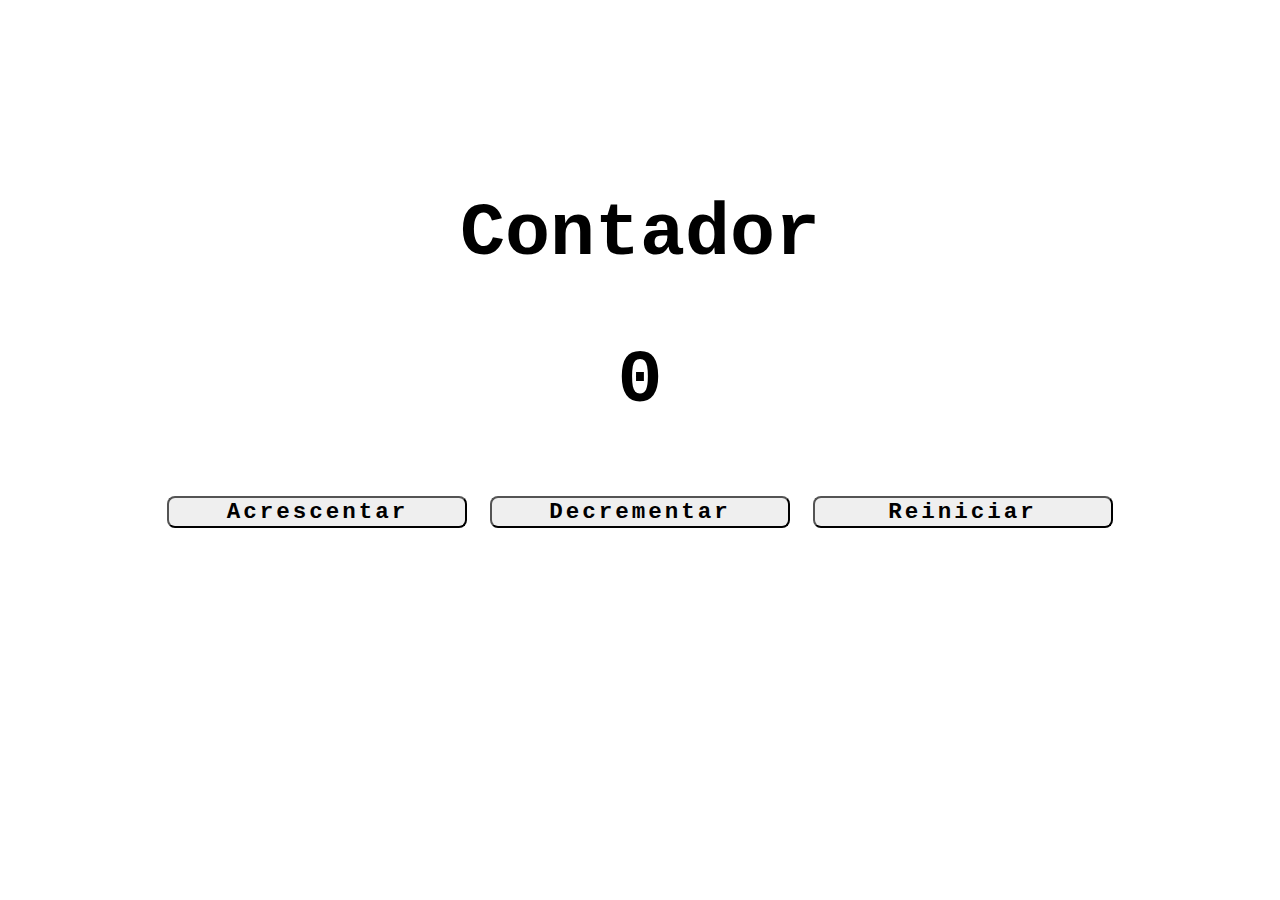
<file: Desafios/Contador/index.html>
<!--<!DOCTYPE html>
<html lang="en">
<head>
    <meta charset="UTF-8">
    <meta http-equiv="X-UA-Compatible" content="IE=edge">
    <meta name="viewport" content="width=device-width, initial-scale=1.0">
    <title>Document</title>
    <link rel="stylesheet" href="template.css">
</head>
<body>
    <div class="center">
        <h1>Contador</h1>
        <h2 id="contador">0</h2>
        <div class="line">
            <button onclick="increase()">Acrescentar</button>
            <button onclick="decrease()">Decrementar</button>
            <button onclick="resetCount()">Reiniciar</button>
        </div>
    </div>
    <script src="desafioContador.js"></script>
</body>
</html>
<!-- -->

<!DOCTYPE html>
<html lang="en">
<head>
    <meta charset="UTF-8">
    <meta http-equiv="X-UA-Compatible" content="IE=edge">
    <meta name="viewport" content="width=device-width, initial-scale=1.0">
    <title>Document</title>
    <link rel="stylesheet" href="template.css">
</head>
<body>
    <div class="center">
        <h1>Contador</h1>
        <h2 id="contador">0</h2>
        <div class="line">
            <button class="btn increase">Acrescentar</button>
            <button class="btn decrease">Decrementar</button>
            <button class="btn reset"">Reiniciar</button>
        </div>
    </div>
    <script src="desafioContador.js"></script>
</body>
</html>
</file>
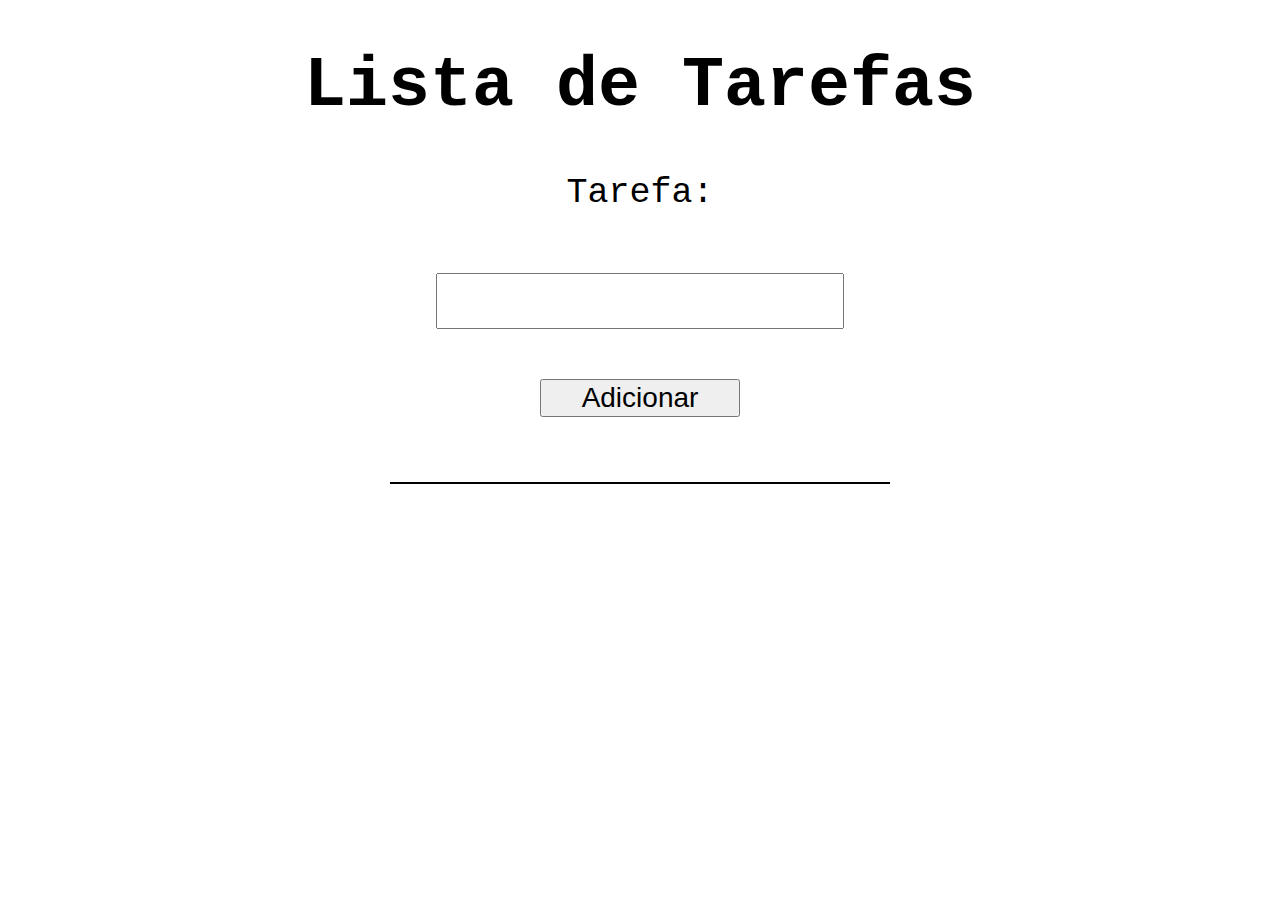
<file: Desafios/Lista de Fazeres/index.html>
<!DOCTYPE html>
<html lang="en">
<head>
    <meta charset="UTF-8">
    <meta http-equiv="X-UA-Compatible" content="IE=edge">
    <meta name="viewport" content="width=device-width, initial-scale=1.0">
    <link rel="stylesheet" href="template.css">
    <title>Document</title>
</head>
<body>
    <div class="center">
        <h1>Lista de Tarefas</h1>
        <label for="task">
            <legend>Tarefa: </legend> <br>
            <input type="text" id="task" class="task space"><br>
            <button class="btn" onclick="addTask()">Adicionar</button>
        </label>
    </div>
    <table class="tasks lista line">
        
    </table/>
    <script src="desafioLista.js"></script>
</body>
</html>
</file>
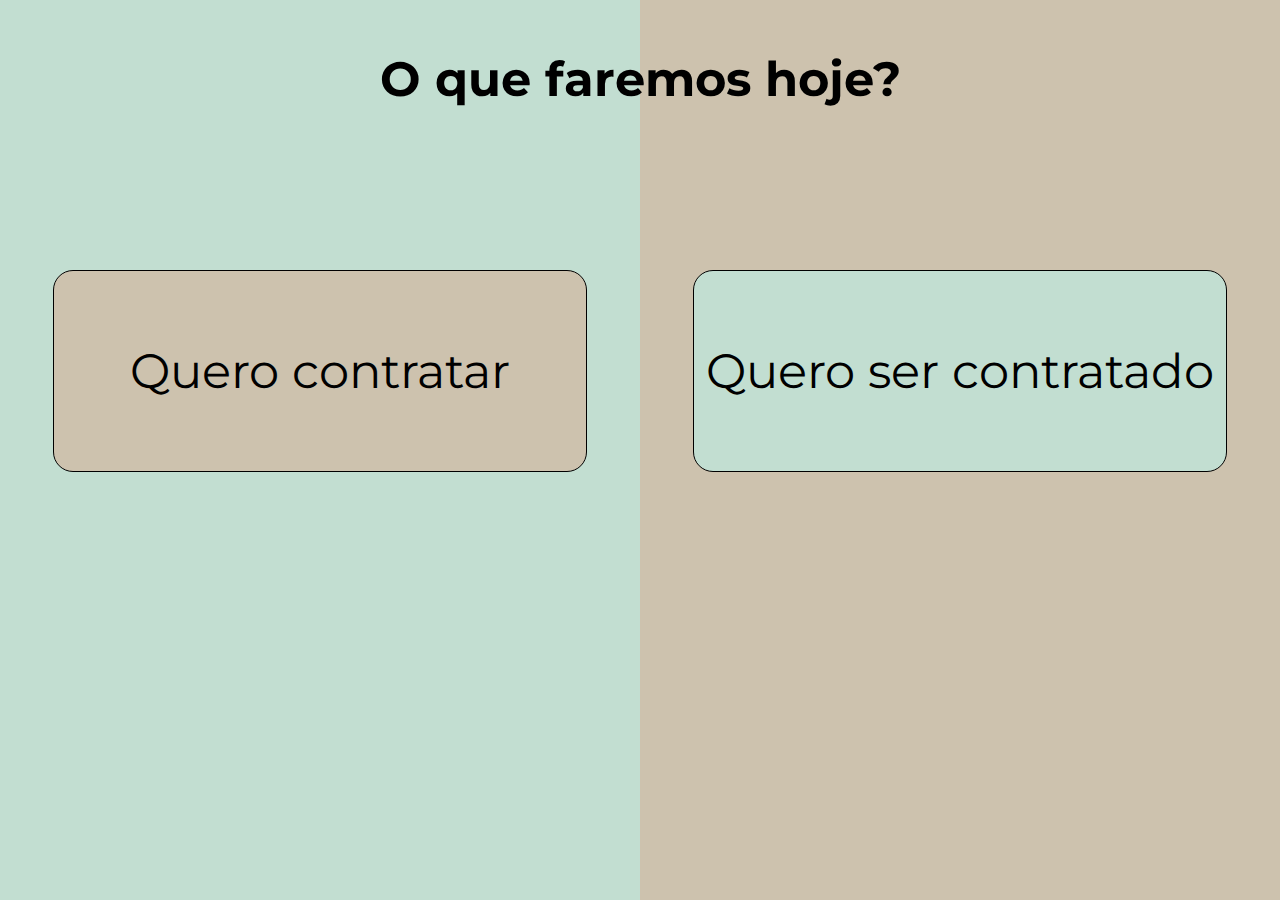
<file: Outros/Site/index.html>
<!DOCTYPE html>
<html lang="en">
<head>
    <meta charset="UTF-8">
    <meta http-equiv="X-UA-Compatible" content="IE=edge">
    <meta name="viewport" content="width=device-width, initial-scale=1.0,shrink-to-fit=no">
    <link rel="preconnect" href="https://fonts.googleapis.com">
    <link rel="preconnect" href="https://fonts.gstatic.com" crossorigin>
    <link href="https://fonts.googleapis.com/css2?family=Montserrat:wght@200&display=swap" rel="stylesheet">
    <link rel="stylesheet" href="assets/css/template.css">
    
    <title>Document</title>
</head>
<body>
    <div class="safearea"></div>
    <div class="container">
        <h4 class="msg">O que faremos hoje?</h4>
        <div class="hire">
                <a href="enterprise.html"><div class="btn1 container">
                    Quero contratar
                </div></a>
                <div class="grid fog">
                    <div class="resizea">
                        <h4 class="fog">Ajax Limpeza</h4>
                        <img class="small" src="assets/img/Ajax Limp PNG.png" alt="">
                        <h4 class="fog"">(19) 1234-4321</h4>
                    </div>
                    <div class="resizeb">
                        <h4 class="fog">Ajax Sistemas</h4>
                        <img class="small" src="assets/img/Ajax Sist PNG.png" alt="">
                        <h4 class="fog"">(19) 1234-4321</h4>
                    </div>
                    <div class="resizec">
                        <h4 class="fog">Arbeit Consultoria</h4>
                        <img class="smalla" src="assets/img/Arbeit Consult PNG.png" alt="">
                        <h4 class="fog"">(19) 1234-4321</h4>
                    </div>
                    <div class="resized">
                        <h4 class="fog">Arbeit Recursos Humanos</h4>
                        <img class="smalla" src="assets/img/Arbeit RH PNG.png" alt="">
                        <h4 class="fog"">(19) 1234-4321</h4>
                    </div>
                </div>
        </div>
        <div class="beHired">
                <div class="btn2 behired container">
                    Quero ser contratado
                </div>
                <div class="grid2 fog">
                    <div class="resizee">
                        <h4 class="fog">Ajax Limpeza</h4>
                        <img class="small" src="assets/img/Ajax Limp PNG.png" alt="">
                        <h4 class="fog"">(19) 1234-4321</h4>
                    </div>
                    <div class="resizef">
                        <h4 class="fog">Ajax Sistemas</h4>
                        <img class="small" src="assets/img/Ajax Sist PNG.png" alt="">
                        <h4 class="fog">(19) 1234-4321</h4>
                    </div>
                    <div class="resizeg">
                        <h4 class="fog">Arbeit Consultoria</h4>
                        <img class="smalla" src="assets/img/Arbeit Consult PNG.png" alt="">
                        <h4 class="fog">(19) 1234-4321</h4>
                    </div>
                    <div class="resizeh">
                        <h4 class="fog">Arbeit Recursos Humanos</h4>
                        <img class="smalla" src="assets/img/Arbeit RH PNG.png" alt="">
                        <h4 class="fog">(19) 1234-4321</h4>
                    </div>
                </div>
        </div>
    </div>
    <script src="assets/js/script.js"></script>
</body>
</html>
</file>
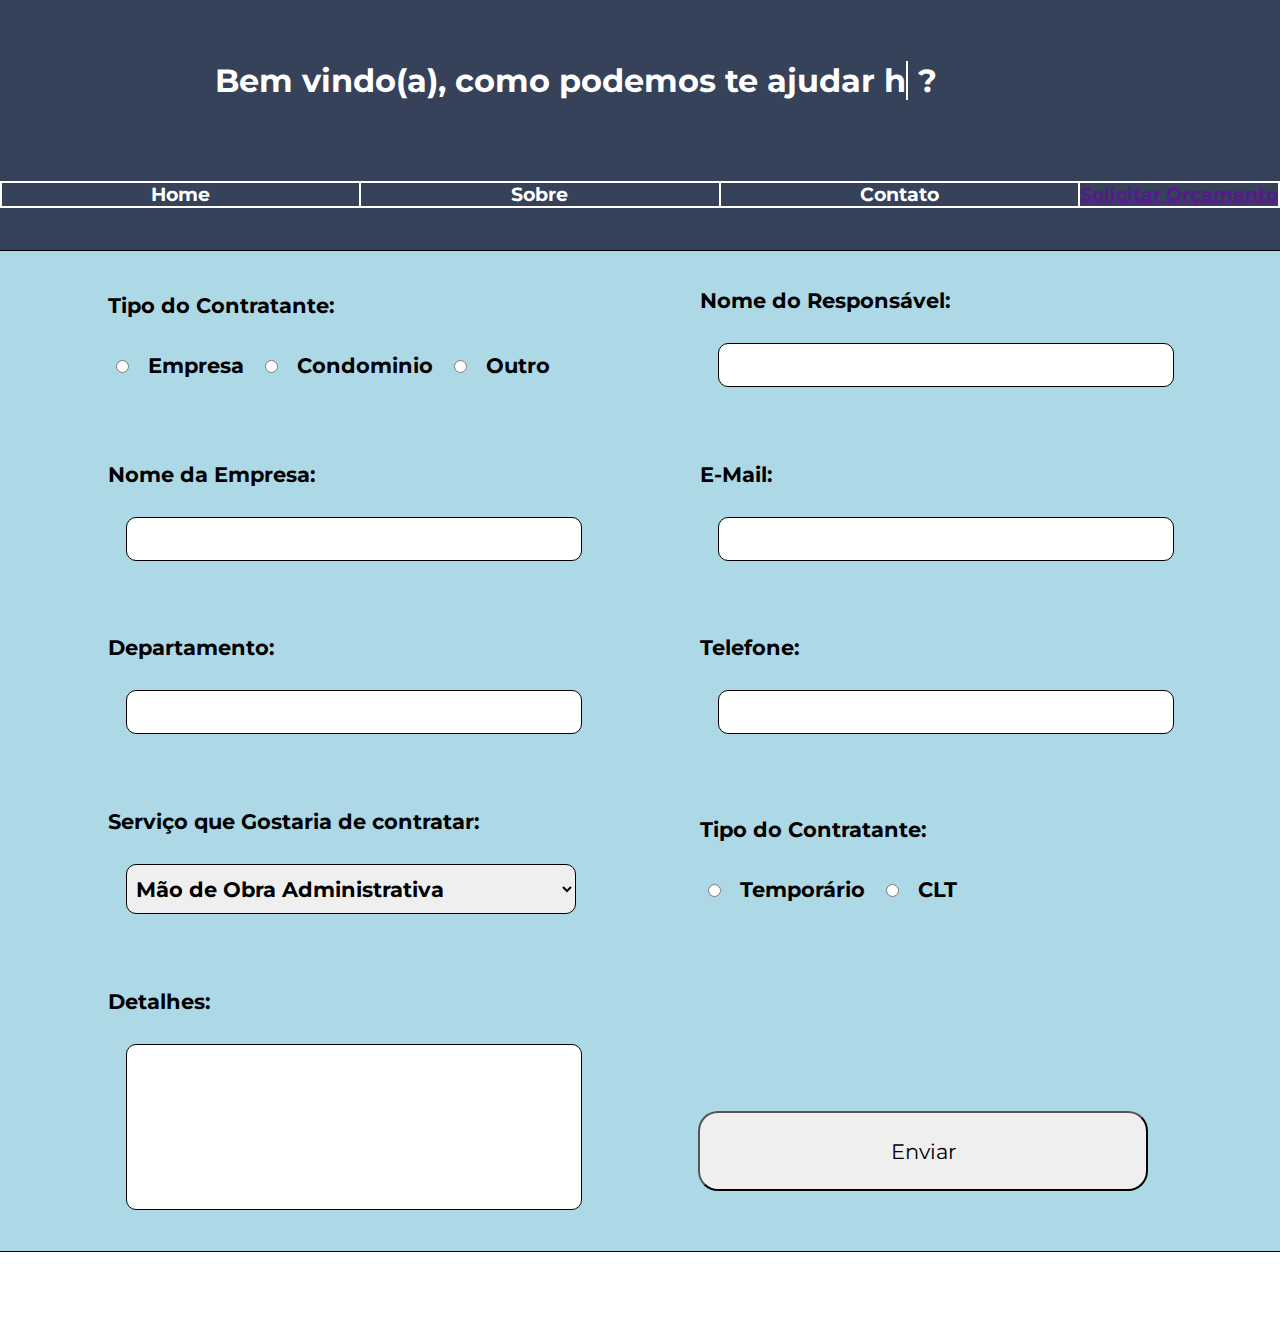
<file: Outros/Site/enterprise.html>
<!DOCTYPE html>
<html lang="en">
<head>
    <meta charset="UTF-8">
    <meta http-equiv="X-UA-Compatible" content="IE=edge">
    <meta name="viewport" content="width=device-width, initial-scale=1.0">
    <title>Document</title>
    <link rel="preconnect" href="https://fonts.googleapis.com">
    <link rel="preconnect" href="https://fonts.gstatic.com" crossorigin>
    <link href="https://fonts.googleapis.com/css2?family=Montserrat:wght@200&display=swap" rel="stylesheet">
    <link rel="stylesheet" href="assets/css/templateEnterprise.css">
</head>
<body>
    <div class="area-holder">
        <header class="center">
            <h1>
                Bem vindo(a), como podemos te ajudar <span class="morfo"></span><span class="digit"></span>?
            </h1>
        </header>
        <h3>
            <ul class="menu">
                <li onclick="window.location.assign('http://127.0.0.1:5500/Outros/Site/index.html')">Home</li>
                <li>Sobre</li>
                <li>Contato</li>
                <a href=""><li>Solicitar Orçamento</li></a>
            </ul>
        </h3>
    </div>
    <form action="">
    <div class="container">
        <label for="type">
            <legend>Tipo do Contratante: </legend>
            <div class="select-field">
                <input type="radio" onclick="changeType(this)" id="empresa" name="type" value="da Empresa" required>
                <label for="empresa" class="point">Empresa</label>
                <input type="radio" onclick="changeType(this)" id="condominio" name="type" value="do Condominio" required>
                <label for="condominio" class="point">Condominio</label>
                <input type="radio" onclick="changeType(this)" id="outro" name="type" value="do Comercio" required>
                <label for="outro" class="point">Outro</label>
            </div>
        </label><br><br>
        <label for="name">
            <legend>Nome do Responsável: </legend>
            <input class="text-field" type="text" id="name" required>
        </label><br><br>
        <label for="cname">
            <legend>Nome <span class="type">da Empresa</span>: </legend>
            <input class="text-field" type="text" id="cname" required>
        </label><br><br>
        <label for="email">
            <legend>E-Mail:</legend>
            <input class="text-field" type="email" id="email" required>
        </label><br><br>
        <label for="dept">
            <legend>Departamento:</legend>
            <input class="text-field" type="text" id="dept" required>
        </label><br><br>
        <label for="tel">
            <legend>Telefone:</legend>
            <input class="text-field" type="tel" id="tel" required>
        </label><br><br>
        <label for="srv">
            <legend>Serviço que Gostaria de contratar:</legend>
            <select name="srv" id="srv" class="point" required>
                <option value="Mão de Obra Administrativa">Mão de Obra Administrativa</option>
                <option value="Mão de Obra Operacional / Industrial">Mão de Obra Operacional / Industrial</option>
                <option value="Limpeza / Conservação">Limpeza / Conservação</option>
                <option value="Zelador / Jardinagem">Zelador / Jardinagem</option>
                <option value="Recepção / Telefonia">Recepção / Telefonia</option>
                <option value="Copa / Cozinha">Copa / Cozinha</option>
                <option value="Portaria / Controle de Acesso">Portaria / Controle de Acesso</option>
                <option value="Segurança / Vigilância Patrimonial">Segurança / Vigilância Patrimonial</option>
                <option value="Segurança do Trabalho / Bombeiro Civil">Segurança do Trabalho / Bombeiro Civil</option>
                <option value="Motorista">Motorista</option>
                <option value="Outros">Outros</option>
            </select>
        </label><br><br>
        <label for="job">
            <legend>Tipo do Contratante: </legend>
            <div class="select-field">
                <input type="radio" id="temp" name="job" value="Temporário" required>
                <label for="temp" class="point">Temporário</label>
                <input type="radio" id="clt" name="job" value="CLT" required>
                <label for="clt" class="point">CLT</label>
            </div>
        </label><br><br>
        <label for="details">
            <legend>Detalhes:</legend>
            <textarea class="info-field" name="details" id="details"></textarea>
        </label><br><br>
        <label for="send">
            <input class="send-field btn" type="submit" value="Enviar">
        </label>
    </div>
    </form>
    <script src="assets/js/scriptEnterprise.js"></script>
</body>
</html>
</file>
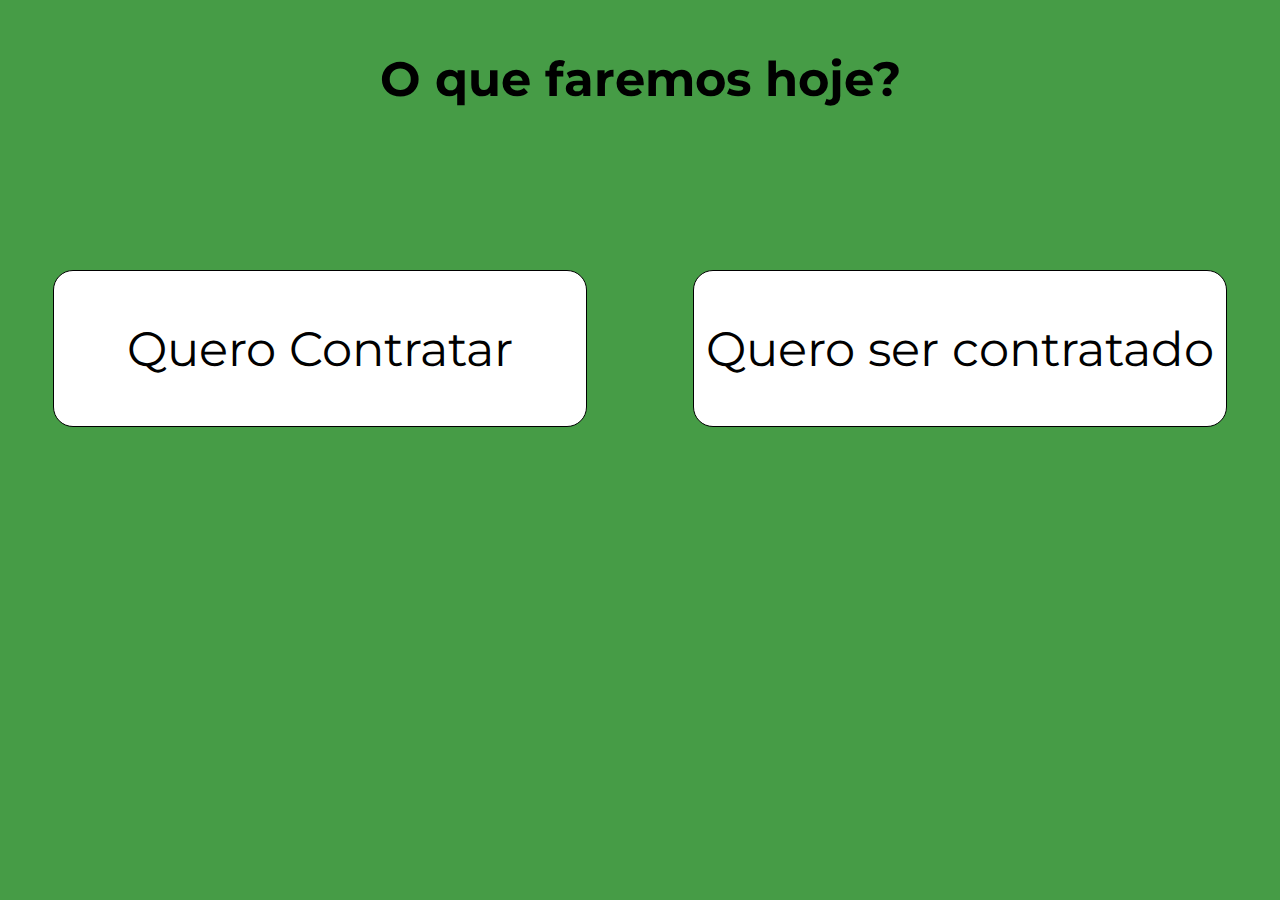
<file: Outros/Site/lab.html>
<!DOCTYPE html>
<html lang="en">
<head>
    <meta charset="UTF-8">
    <meta http-equiv="X-UA-Compatible" content="IE=edge">
    <meta name="viewport" content="width=device-width, initial-scale=1.0,shrink-to-fit=no">
    <link rel="preconnect" href="https://fonts.googleapis.com">
    <link rel="preconnect" href="https://fonts.gstatic.com" crossorigin>
    <link href="https://fonts.googleapis.com/css2?family=Montserrat:wght@200&display=swap" rel="stylesheet">
    <link rel="stylesheet" href="assets/css/lab.css">
    
    <title>Document</title>
</head>
<body>
    <div class="safearea"></div>
    <div class="container">
        <h4 class="msg">O que faremos hoje?</h4>
        <div class="fake1">
            <div class="hire"> 
                <div class="btnhire">
                    Quero Contratar
                </div>
                <div class="grid fog">
                    <div class="resizea">
                        <h4 class="fog">Ajax Limpeza</h4>
                        <img class="small" src="assets/img/Ajax Limp PNG.png" alt="">
                        <h4 class="fog"">(19) 1234-4321</h4>
                    </div>
                    <div class="resizeb">
                        <h4 class="fog">Ajax Sistemas</h4>
                        <img class="small" src="assets/img/Ajax Sist PNG.png" alt="">
                        <h4 class="fog"">(19) 1234-4321</h4>
                    </div>
                    <div class="resizec">
                        <h4 class="fog">Arbeit Consultoria</h4>
                        <img class="smalla" src="assets/img/Arbeit Consult PNG.png" alt="">
                        <h4 class="fog"">(19) 1234-4321</h4>
                    </div>
                    <div class="resized">
                        <h4 class="fog">Arbeit Recursos Humanos</h4>
                        <img class="smalla" src="assets/img/Arbeit RH PNG.png" alt="">
                        <h4 class="fog"">(19) 1234-4321</h4>
                    </div>
                </div>
            </div>
        </div>
        <div class="fake2">
            <div class="beHired">
                <div class="btnbeHired">
                    Quero ser contratado
                </div>
                <div class="grid2 fog">
                    <div class="resizee">
                        <h4 class="fog">Ajax Limpeza</h4>
                        <img class="small" src="assets/img/Ajax Limp PNG.png" alt="">
                        <h4 class="fog"">(19) 1234-4321</h4>
                    </div>
                    <div class="resizef">
                        <h4 class="fog">Ajax Sistemas</h4>
                        <img class="small" src="assets/img/Ajax Sist PNG.png" alt="">
                        <h4 class="fog">(19) 1234-4321</h4>
                    </div>
                    <div class="resizeg">
                        <h4 class="fog">Arbeit Consultoria</h4>
                        <img class="smalla" src="assets/img/Arbeit Consult PNG.png" alt="">
                        <h4 class="fog">(19) 1234-4321</h4>
                    </div>
                    <div class="resizeh">
                        <h4 class="fog">Arbeit Recursos Humanos</h4>
                        <img class="smalla" src="assets/img/Arbeit RH PNG.png" alt="">
                        <h4 class="fog">(19) 1234-4321</h4>
                    </div>
                </div>
            </div>
        </div>
    </div>
    <script>
        const msg = document.querySelector('.msg')
        const grid1 = document.querySelector('.grid')
        const grid2 = document.querySelector('.grid2')
        const limp = document.querySelector('.resizea')
        const sist = document.querySelector('.resizeb')
        const consult = document.querySelector('.resizec')
        const rh = document.querySelector('.resized')
        const limp2 = document.querySelector('.resizee')
        const sist2 = document.querySelector('.resizef')
        const consult2 = document.querySelector('.resizeg')
        const rh2 = document.querySelector('.resizeh')
        const fakewall1 = document.querySelector('.fake1')
        const fakewall2 = document.querySelector('.fake2')
        const hire = document.querySelector('.hire')
        const hired = document.querySelector('.beHired')
        const btnbeHired = document.querySelector('.btnbeHired')
        const btnhire = document.querySelector('.btnhire')

        btnbeHired.onmouseover = () => {
            hired.style.backgroundColor = '#fff'
        }
        btnbeHired.onmouseout = () => {
            hired.style.backgroundColor = 'rgb(70, 156, 70)'
        }
        btnhire.onmouseover = () => {
            hire.style.backgroundColor = '#fff'
        }
        btnhire.onmouseout = () => {
            hire.style.backgroundColor = 'rgb(70, 156, 70)'
        }
        fakewall1.onmouseover = () =>{
            document.querySelector('body').style.backgroundColor ='#fff'
            fakewall1.classList.add('grow')
            hire.classList.add('grow')
            hired.classList.add('none')
            fakewall2.classList.add('none')
            msg.classList.add('none')
            grid1.classList.remove('fog')
        }
        fakewall1.onmouseout = () =>{
            fakewall1.classList.remove('grow')
            hire.classList.remove('grow')
            hired.classList.remove('none')
            fakewall2.classList.remove('none')
            msg.classList.remove('none')
            grid1.classList.add('fog')
        }
        fakewall2.onmouseover = () =>{
            document.querySelector('body').style.backgroundColor ='#fff'
            fakewall2.classList.add('grow')
            hired.classList.add('grow')
            hire.classList.add('none')
            fakewall1.classList.add('none')
            msg.classList.add('none')
            grid2.classList.remove('fog')
        }
        fakewall2.onmouseout = () =>{
            fakewall2.classList.remove('grow')
            hired.classList.remove('grow')
            hire.classList.remove('none')
            fakewall1.classList.remove('none')
            msg.classList.remove('none')
            grid2.classList.add('fog')
        }
        function showInfo(x){
    x.onmouseover = () =>{
        let c= 0
        let teste = x.getElementsByTagName('h4')
        while (c != teste.length){
            teste[c].classList.remove('fog')
            c++
        }
    }
}
function hideInfo(x){
    x.onmouseout = () =>{
        let c= 0
        let teste = x.getElementsByTagName('h4')
        while (c != teste.length){
            teste[c].classList.add('fog')
            c++
        }
}
}
//End Function Declaration

//Info Show/Hide Page PJ
limp.onmouseover = ()=>{
    showInfo(limp)
}
limp.onmouseout = ()=>{
    hideInfo(limp)
}
sist.onmouseover = ()=>{
    showInfo(sist)
}
sist.onmouseout = ()=>{
    hideInfo(sist)
}
consult.onmouseover = ()=>{
    showInfo(consult)
}
consult.onmouseout = ()=>{
    hideInfo(consult)
}
rh.onmouseover = ()=>{
    showInfo(rh)
}
rh.onmouseout = ()=>{
    hideInfo(rh)
}
//End Info Show/Hide PJ

//Info Page Show/Hide PF
limp2.onmouseover = ()=>{
    showInfo(limp2)
}
limp2.onmouseout = ()=>{
    hideInfo(limp2)
}
sist2.onmouseover = ()=>{
    showInfo(sist2)
}
sist2.onmouseout = ()=>{
    hideInfo(sist2)
}
consult2.onmouseover = ()=>{
    showInfo(consult2)
}
consult2.onmouseout = ()=>{
    hideInfo(consult2)
}
rh2.onmouseover = ()=>{
    showInfo(rh2)
}
rh2.onmouseout = ()=>{
    hideInfo(rh2)
}
    </script>
</body>
</html>
</file>
<file: Desafios/Contador/template.css>
body{
    font-size: 25px;
    margin: 0px;
    padding: 0px;
    font-family: 'Courier New', Courier, monospace;
}
.center{
    text-align: center;
    margin-top: 15%;
    font-size: 1.5em;
}
button{
    border-radius: 8px;
    width: 300px;
    transition: 1s all;
}
.increase:hover{
    background-color: green;
    color: #fff;
}
.decrease:hover{
    background-color: red;
    color: #fff;
}
.reset:hover{
    background-color: #000;
    color: #fff;
}
.line button{
    font-size: 0.6em;
    letter-spacing: 3px;
    font-weight: bold;
    font-family: 'Courier New', Courier, monospace;
}
#contador{
    font-size: 2em;
}
.black{
    color: #000;    
}
.green{
    color:green;
}
.red{
    color: red;
}
</file>
<file: Desafios/Lista de Fazeres/template.css>
body{
    font-size: 35px;
    margin: 0px;
    padding: 0px;
    font-family: 'Courier New', Courier, monospace;
}
.center{
    text-align: center;
}
.space{
    margin-top: 20px;
}
.task{
    width: 400px;
    height: 50px;
    font-size: 1em;
}
.lista{
    margin:auto;
    margin-top: 5%;
    border: 1px solid;
    width: 500px;
}
.btn{
    width: 200px;
    margin-top: 50px;
    font-size: 0.8em;
}
.tasks{
    font-size: 1em;
}
.tasks ul{
    list-style-type: none;
    text-align: start;
}
.line{
    text-align: center;
}
.striketxt{
    text-decoration: line-through;
}
</file>
<file: Outros/Site/assets/css/template.css>
/* General Configs */
body{
    margin: 0;
    padding: 0;
    font-family: 'Montserrat', sans-serif;
    font-size: 16px;
    transition: all 2s;
}
a{
    text-decoration: none;
    color: #000;
}
/* General Configs END*/


/* General Pages Configuration*/
/* Image related */
.smalla{
    width: 250px;
    height: 100px;
    transition: 1s all;

}
.small{
    flex: 2;
    width: 200px;
    height: 150px;
    transition: 1s all;
}
/* Image related END */

/* MAIN FRAME MESSAGE CONFIG*/
.msg{
    min-width: 500px;
    transition:1s all;
    z-index: 999;
    font-size: 3em;
    margin: auto;
    margin-top: 50px;
}
.safearea{
    font-size: 2em;
    z-index: 998;
    position: absolute;
    color: transparent;
    height: 100px;
    width: 100%;
}
/* MAIN FRAME MESSAGE CONFIG END*/
.container{
    display: flex;
}
.hire,.beHired{
    position: fixed;
    width: 50%;
    height: 100vh;
    transition: 1s all;
}
.hire{
    background-color: #C2DED1;
}
.beHired{
    margin-left: 50vw;
    background-color: #CDC2AE;
}
.btn1,.btn2{
    transition: 0.2s all;
    align-items: center;
    justify-content: center;
    font-size: 3em;
    padding: 10px;
    margin: auto;
    margin-top: 30vh;
    width: 40vw;
    height: 20vh;
    border: 1px solid;
    cursor: pointer;
    border-radius: 20px;
}
.btn1{
    background-color: #CDC2AE ;
}
.btn2{
    background-color: #C2DED1 ;
}
.hover-div{
    background-color: #ECE5C7;   
}
.hover-btn{
    background-color: #354259;
    color: #FFF;
}
/* General Pages Configuration END*/

/* JS Style over Events*/
.fullscreen{
    margin-left: 0vw;
    position: absolute;
    width: 100vw;
    height: 100vh;
    z-index: 997;
}
.vanish{
    width: 1px;
    font-size: 0.1em;
    opacity: 0;
}
.fog{
    opacity: 0;
    transition: all 1s;
}
.resizea,.resizeb,.resizee,.resizef{
    display: flex;
    flex-direction: column;
    justify-content: center;
    align-items: center;
    width: 300px;
    height: 200px;
    transition: 1s all;
}
.resizec,.resized,.resizeg,.resizeh{
    display: flex;
    flex-direction: column;
    justify-content: center;
    align-items: center;
    width: 400px;
    height: 200px;
    transition: 1s all;
}
.resizea:hover,.resizeb:hover,.resizee:hover,.resizef:hover{
    padding: 40px;
    border-style: inset;
    border-spacing: 2px;
    border-radius: 5px;
    border-color: #354259;
    border-collapse: collapse;
    background-color: #ECE5C7;
}
.resizec:hover,.resized:hover,.resizeg:hover,.resizeh:hover{
    padding: 40px;
    border-style: inset;
    border-spacing: 2px;
    border-radius: 5px;
    border-color: #354259;
    border-collapse: collapse;
    background-color: #ECE5C7;
}
.grid,.grid2{
    min-width: 250px;
    transition: 1s all;
    margin-top: 20px;
    display: flex;
    flex-direction: row;
    flex: 1;
    align-items: flex-end;
    justify-content: space-evenly;
}
.mrg-top{
    margin-top: 20vh;
}
.none{
    display: none;
}
</file>
<file: Outros/Site/assets/css/templateEnterprise.css>
body{
    margin: 0;
    padding: 0;
    font-family: 'Montserrat', sans-serif;
    font-size: 16px;
    transition: all 2s;
    font-weight: bold;
}
label{
    padding: 10px;
}
legend{
    margin-bottom: 15px;
}
.point{
    cursor: pointer;
}
.container{
    transition: all 1s;
    border-top: 1px solid;
    border-bottom: 1px solid;
    justify-content: space-evenly;
    align-items: center;
    width: 100%;
    height: 1000px;
    padding: auto;
    display: grid;
    grid-template-columns: repeat(4,200px);
    margin-bottom: 80px;
    background-color: lightblue;
}
.text-field,select,#details,option{
    outline: 0;
    font-weight: bold;
    font-family: 'Montserrat', sans-serif;
    margin-left: 20px;
}
#srv{
    padding: 5px;
    height: 50px;
    margin-left: 20px;
}
#details{
    resize: none;
    width: 450px;
    height: 160px;
    font-size: 1.3em;
}
.text-field, legend, select, .send-field{
    font-family: 'Montserrat', sans-serif;
    width: 450px;
    height: 40px;
    font-size: 1.3em;
}
.select-field{
    margin-top: 10px;
    padding: 5px;
    width: 450px;
    height: 25px;
    font-size: 1.3em;
}
.send-field{
    margin-top: 100px;
    height: 80px;
    border-radius: 20px;
}
.center{
    margin: auto;
    width: 850px;
    padding: 40px;
}
.btn{
    transition: 0.2s all;
    cursor: pointer;
}
.btn:hover{
    background-color: #354259;
    color: #FFF;
}
.area-holder{
    height: 250px;
    width: 100%;
    background-color: #354259;
    color: #fff;
}
.morfo{
    transition: 0.5s all ;
}
.digit{
    border-right: 2px solid #fff;
    margin-right: 10px;
    transition: 0.5s all ;
    animation: blink 1s linear infinite;
}
@keyframes blink {
    0%{
        opacity: 1;
    }
    100%{
        opacity: 0;
    }
}
.text-field,#srv,#details{
    border: 0.5px solid;
    border-radius: 10px;
}
.menu{
    padding: 0;
    list-style-type: none;
    display: flex;
    flex-direction: row;
    border: 1px solid #fff;
    justify-content: space-evenly;
}
.menu li{
    transition: 0.2s all;
    text-align: center;
    flex: 1;
    border: 1px solid#fff;
}
.menu li:hover{
    background-color: #FFF;
    color: #354259;
}
@media only screen and (max-width: 1050px) {
    .container{
        transition: all 1s;
        border-top: 1px solid;
        border-bottom: 1px solid;
        justify-content: space-evenly;
        align-items: center;
        width: 100%;
        height: 1800px;
        padding: auto;
        display: grid;
        grid-template-columns: repeat(2,200px);
        margin-bottom: 80px;
    }
    .center{
        margin: auto;
        width: 500px;
        padding: 15px;
        
    }
    .send-field{
        margin-left: 20px;
        margin-bottom: 50px;
    }
}
</file>
<file: Outros/Site/assets/css/lab.css>
body{
    padding: 0;
    margin: 0;
    font-family: 'Montserrat', sans-serif;
    font-size: 16px;
}
.msg{
    min-width: 300px;
    transition:1s all;
    z-index: 999;
    font-size: 3em;
    margin: auto;
    margin-top: 50px;
}
.safearea{
    font-size: 2em;
    z-index: 998;
    position: absolute;
    color: transparent;
    height: 100px;
    width: 100%;
}
.container{
    display: flex;
    flex-direction: column;
    
}
.fake1,.fake2{
    position: fixed;
    transition: 1s all;
    width: 50vw;
    height: 100vh;
}
.fake2{
    margin-left:50vw;
}
.hire,.beHired{
    transition: 1s all;
    position: absolute;
    transition:1s all;
    width: 100%;
    height: 100vh;
}
.beHired{
    margin-left: 0vw;
}
.grow{
    transition:1s all;
    width: 100%;
    margin-left: 0vw;
}
.none{
    display: none;
}
.fog{
    opacity: 0;
    transition: all 1s;
}
.btnhire,.btnbeHired{
    display: flex;
    justify-content: center;
    align-items: center;
    font-family: 'Montserrat', sans-serif;
    transition: 0.2s all;
    font-size: 3em;
    padding: 10px;
    margin: auto;
    margin-top: 30vh;
    width: 40vw;
    height: 15vh;
    border: 1px solid;
    cursor: pointer;
    border-radius: 20px;
}
.btnhire{
    background-color:#fff;;
}.btnbeHired{
    background-color: #fff;
}
.btnhire:hover,.btnbeHired:hover{
    background-color: rgb(70, 156, 70);
    color: #DFF6FF;
    cursor: pointer;
} 
.hire{
    background-color: rgb(70, 156, 70);
}
.beHired{
    background-color: rgb(70, 156, 70);
}
.resizea,.resizeb,.resizee,.resizef{
    display: flex;
    flex-direction: column;
    justify-content: center;
    align-items: center;
    width: 300px;
    height: 200px;
    transition: 1s all;
}
.resizec,.resized,.resizeg,.resizeh{
    display: flex;
    flex-direction: column;
    justify-content: center;
    align-items: center;
    width: 400px;
    height: 200px;
    transition: 1s all;
}
.resizea:hover,.resizeb:hover,.resizee:hover,.resizef:hover,.resizec:hover,.resized:hover,.resizeg:hover,.resizeh:hover{
    padding: 30px;
    border-style: solid;
    border-spacing: 1px;
    border-radius: 5px;
    border-color: #DCD7C9;
    border-collapse: collapse;
    background-color: #fff;
}
.grid,.grid2{
    min-width: 250px;
    transition: 1s all;
    margin-top: 20px;
    display: flex;
    flex-direction: row;
    flex: 1;
    align-items: flex-end;
    justify-content: space-evenly;
}
.smalla{
    flex: 2;
    width: 200px;
    height: 100px;
    transition: 1s all;

}
.small{
    flex: 2;
    width: 200px;
    height: 150px;
    transition: 1s all;
}
.vanish{
    width: 1px;
    font-size: 0.1em;
    opacity: 0;
}
@media only screen and (max-width: 1050px) {
    .container{
        display: flex;
        flex-direction: column;
        
    }
    .fake1,.fake2{
        margin-top: -150px;
        transition: 1s all;
        width: 100%;
        height: 30%;
    }
    .fake2{
        margin-top:30vw;
        margin-left: 0vw;
    }
    .fake1:hover,.fake2:hover{
        margin-top:0vw;
        margin-left: 0vw;
    }
    .msg{
        margin-top: 50vh;
    }
}
</file>
